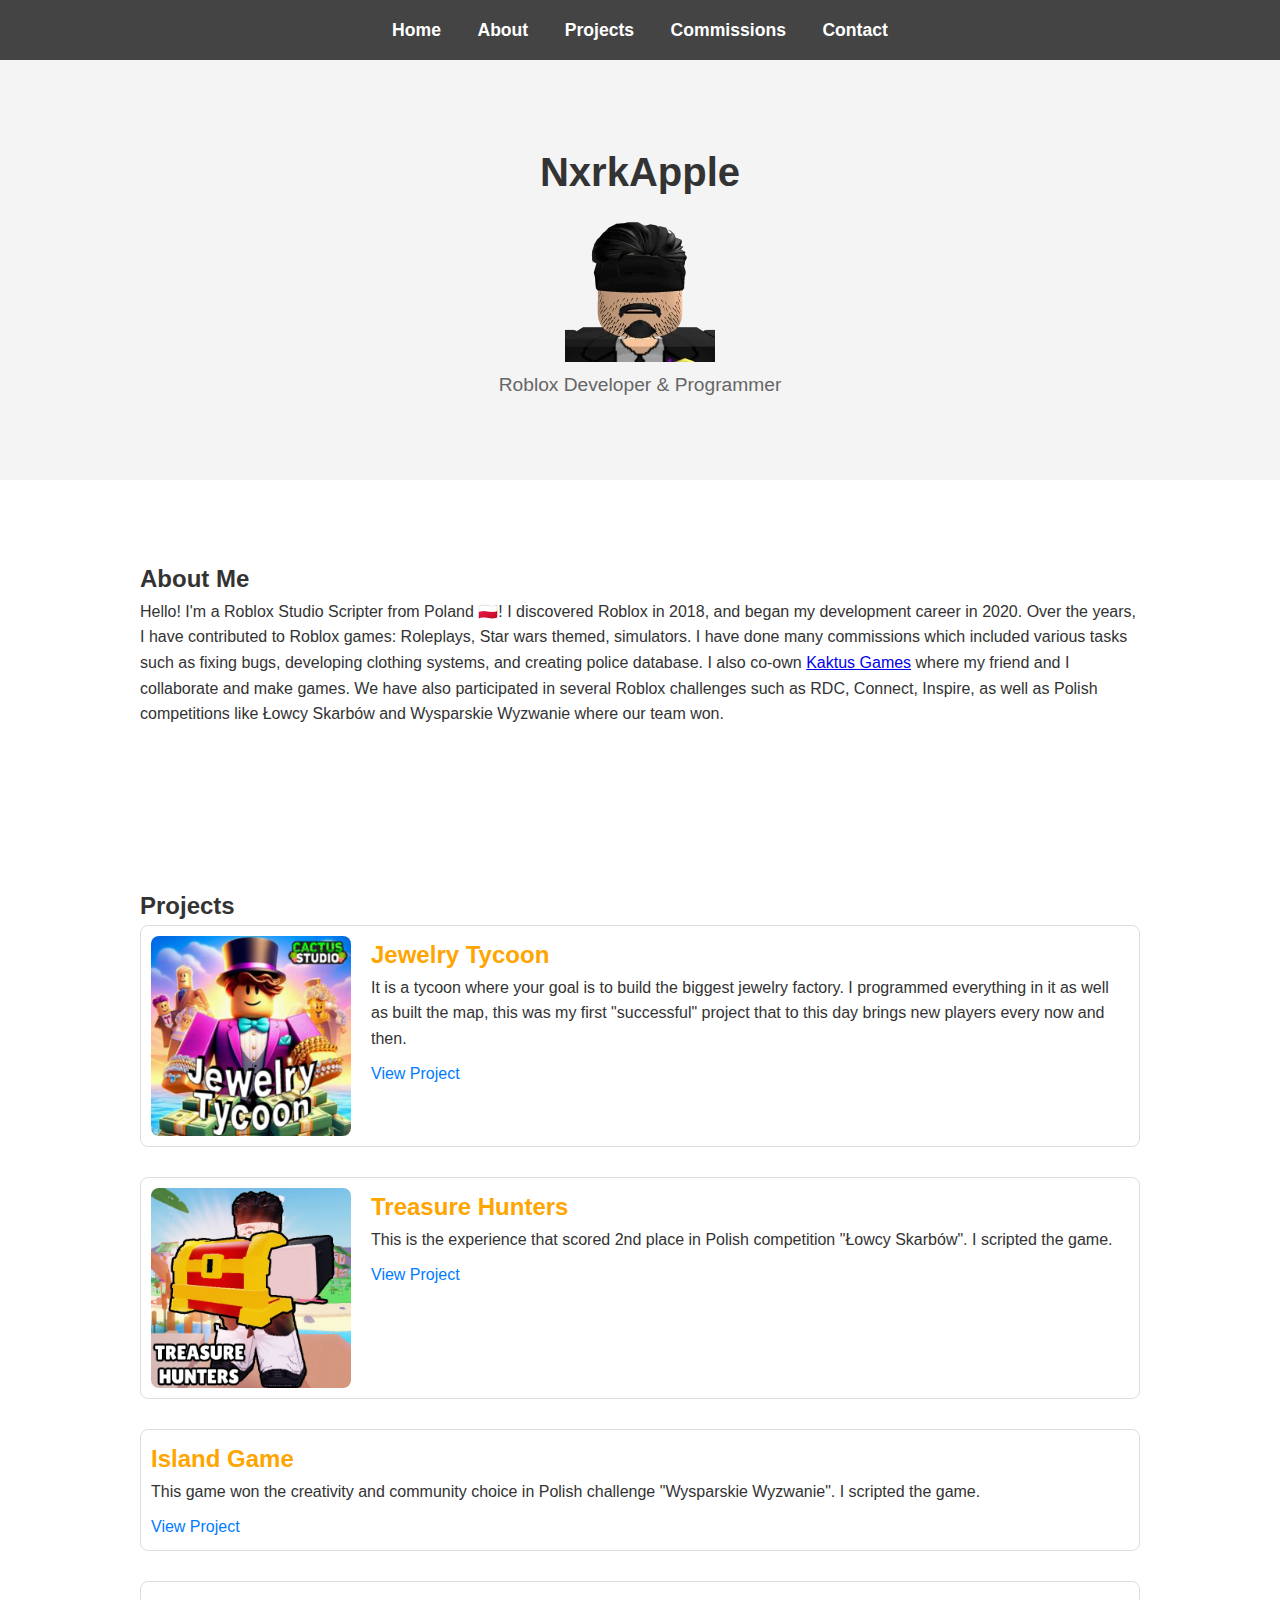
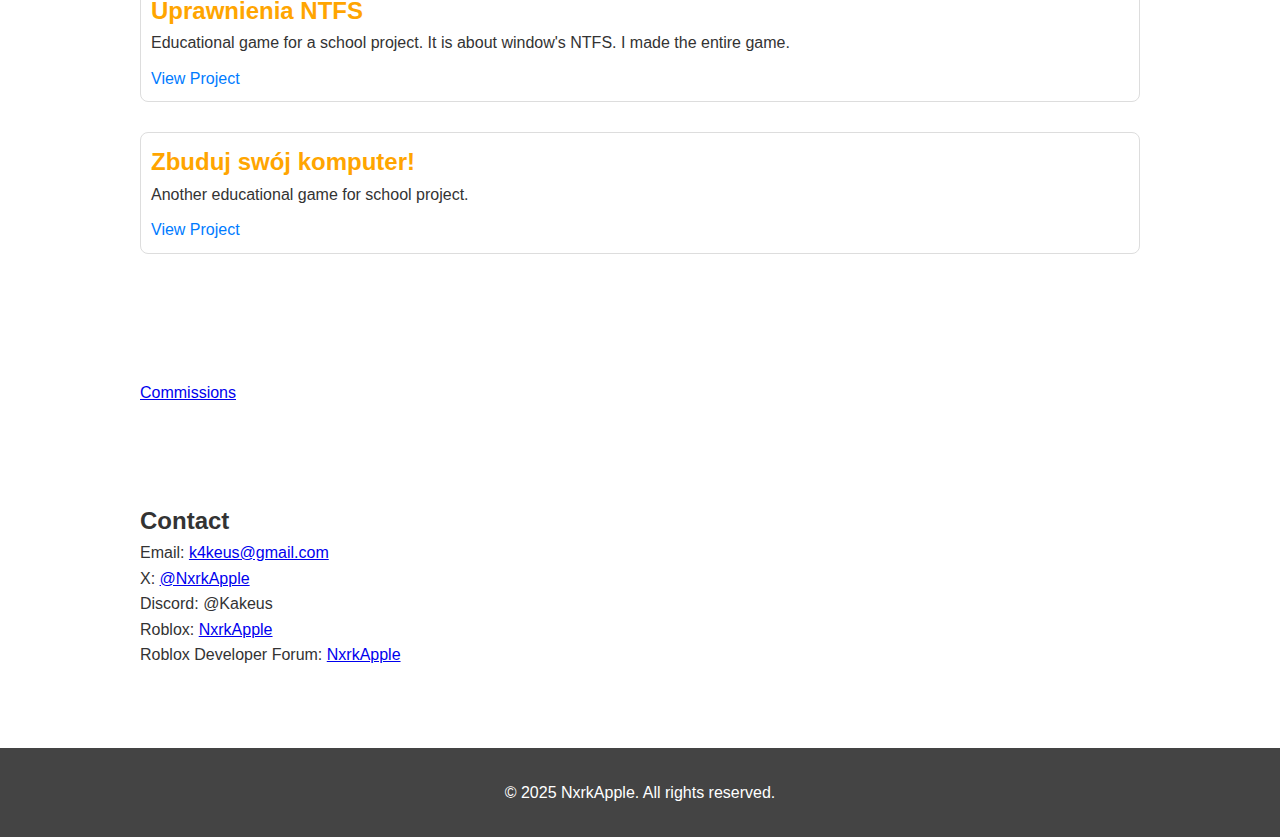
<file: index.html>
<!DOCTYPE html>
<html lang="en">
  <head>
    <meta charset="UTF-8" />
    <meta name="viewport" content="width=device-width, initial-scale=1.0" />
    <title>NxrkApple's Portfolio</title>
    <link rel="stylesheet" href="styles.css" />
  </head>
  <body>
    <header>
      <nav>
        <ul>
          <li><a href="#home">Home</a></li>
          <li><a href="#about">About</a></li>
          <li><a href="#projects">Projects</a></li>
          <li><a href="commissions.html">Commissions</a></li>
          <li><a href="#contact">Contact</a></li>
        </ul>
      </nav>
    </header>

    <section id="home" class="section hero">
      <div class="container">
        <h1>NxrkApple</h1>
        <img src="noFilter.jpg">
        <p>Roblox Developer & Programmer</p>
      </div>
    </section>

    <section id="about" class="section">
      <div class="container">
        <h2>About Me</h2>
        <p>
            Hello! I'm a Roblox Studio Scripter from Poland 🇵🇱! I discovered Roblox in 2018, and began my development career in 2020.
            Over the years, I have contributed to Roblox games: Roleplays, Star wars themed, simulators. I have done many commissions which included various tasks such as fixing bugs, developing clothing systems, and creating police database.
            I also co-own <a href="https://www.roblox.com/communities/8922095/Kaktus-Games#!/about">Kaktus Games</a> where my friend and I collaborate and make games.
            We have also participated in several Roblox challenges such as RDC, Connect, Inspire, as well as Polish competitions like Łowcy Skarbów and Wysparskie Wyzwanie where our team won.
        </p>
      </div>
    </section>

    <section id="projects" class="section">
      <div class="container">
        <h2>Projects</h2>
        <div class="project-card">
          <img src="jewelry.jpg" alt="Jewelry Tycoon" class="project-image">
          <div class="project-info">
            <h2 class="project-title">Jewelry Tycoon</h2>
            <p>
              It is a tycoon where your goal is to build the biggest jewelry factory. I programmed everything in it as well as built the map, this was my first "successful" project that to this day brings new players every now and then.
            </p>
            <a href="https://www.roblox.com/games/15995661861/RELEASE-Jewelry-Tycoon" class="project-link">View Project</a>
          </div>
        </div>
        <div class="project-card">
          <img src="treasure.jpg" alt="Treasure Hunters" class="project-image">
          <div class="project-info">
            <h2 class="project-title">Treasure Hunters</h2>
            <p>This is the experience that scored 2nd place in Polish competition "Łowcy Skarbów". I scripted the game.</p>
            <a href="https://www.roblox.com/games/18426048686/Treasure-Hunters" class="project-link">View Project</a>
          </div>
        </div>
        <div class="project-card">
          
          <div class="project-info">
            <h2 class="project-title">Island Game</h2>
            <p>This game won the creativity and community choice in Polish challenge "Wysparskie Wyzwanie". I scripted the game.</p>
            <a href="https://www.roblox.com/games/94005076679833/Island-Game" class="project-link">View Project</a>
          </div>
        </div>
        <div class="project-card">
          
          <div class="project-info">
            <h2 class="project-title">Uprawnienia NTFS</h2>
            <p>Educational game for a school project. It is about window's NTFS. I made the entire game.</p>
            <a href="https://www.roblox.com/games/11618784200/Uprawnienia-NTFS" class="project-link">View Project</a>
          </div>
        </div>
        <div class="project-card">
          
          <div class="project-info">
            <h2 class="project-title">Zbuduj swój komputer!</h2>
            <p>Another educational game for school project.</p>
            <a href="https://www.roblox.com/games/70888228789765/Zbuduj-sw-j-komputer" class="project-link">View Project</a>
          </div>
        </div>
      </div>
    </section>
    <div class="container">
      <p><a href="commissions.html">Commissions</a></p>
    </div>

    <section id="contact" class="section">
      <div class="container">
        <h2>Contact</h2>
        <p>Email: <a href="mailto:k4keus@gmail.com">k4keus@gmail.com</a></p>
        <p>X: <a href="https://x.com/Nxrkapple">@NxrkApple</a></p>
        <p>Discord: @Kakeus</p>
        <p>Roblox: <a href="https://www.roblox.com/users/631228062/profile">NxrkApple</a></p>
        <p>Roblox Developer Forum: <a href="https://devforum.roblox.com/u/nxrkapple/summary">NxrkApple</a></p>
      </div>
    </section>

    <footer>
      <div class="container">
        <p>&copy; 2025 NxrkApple. All rights reserved.</p>
      </div>
    </footer>
  </body>
</html>
</file>
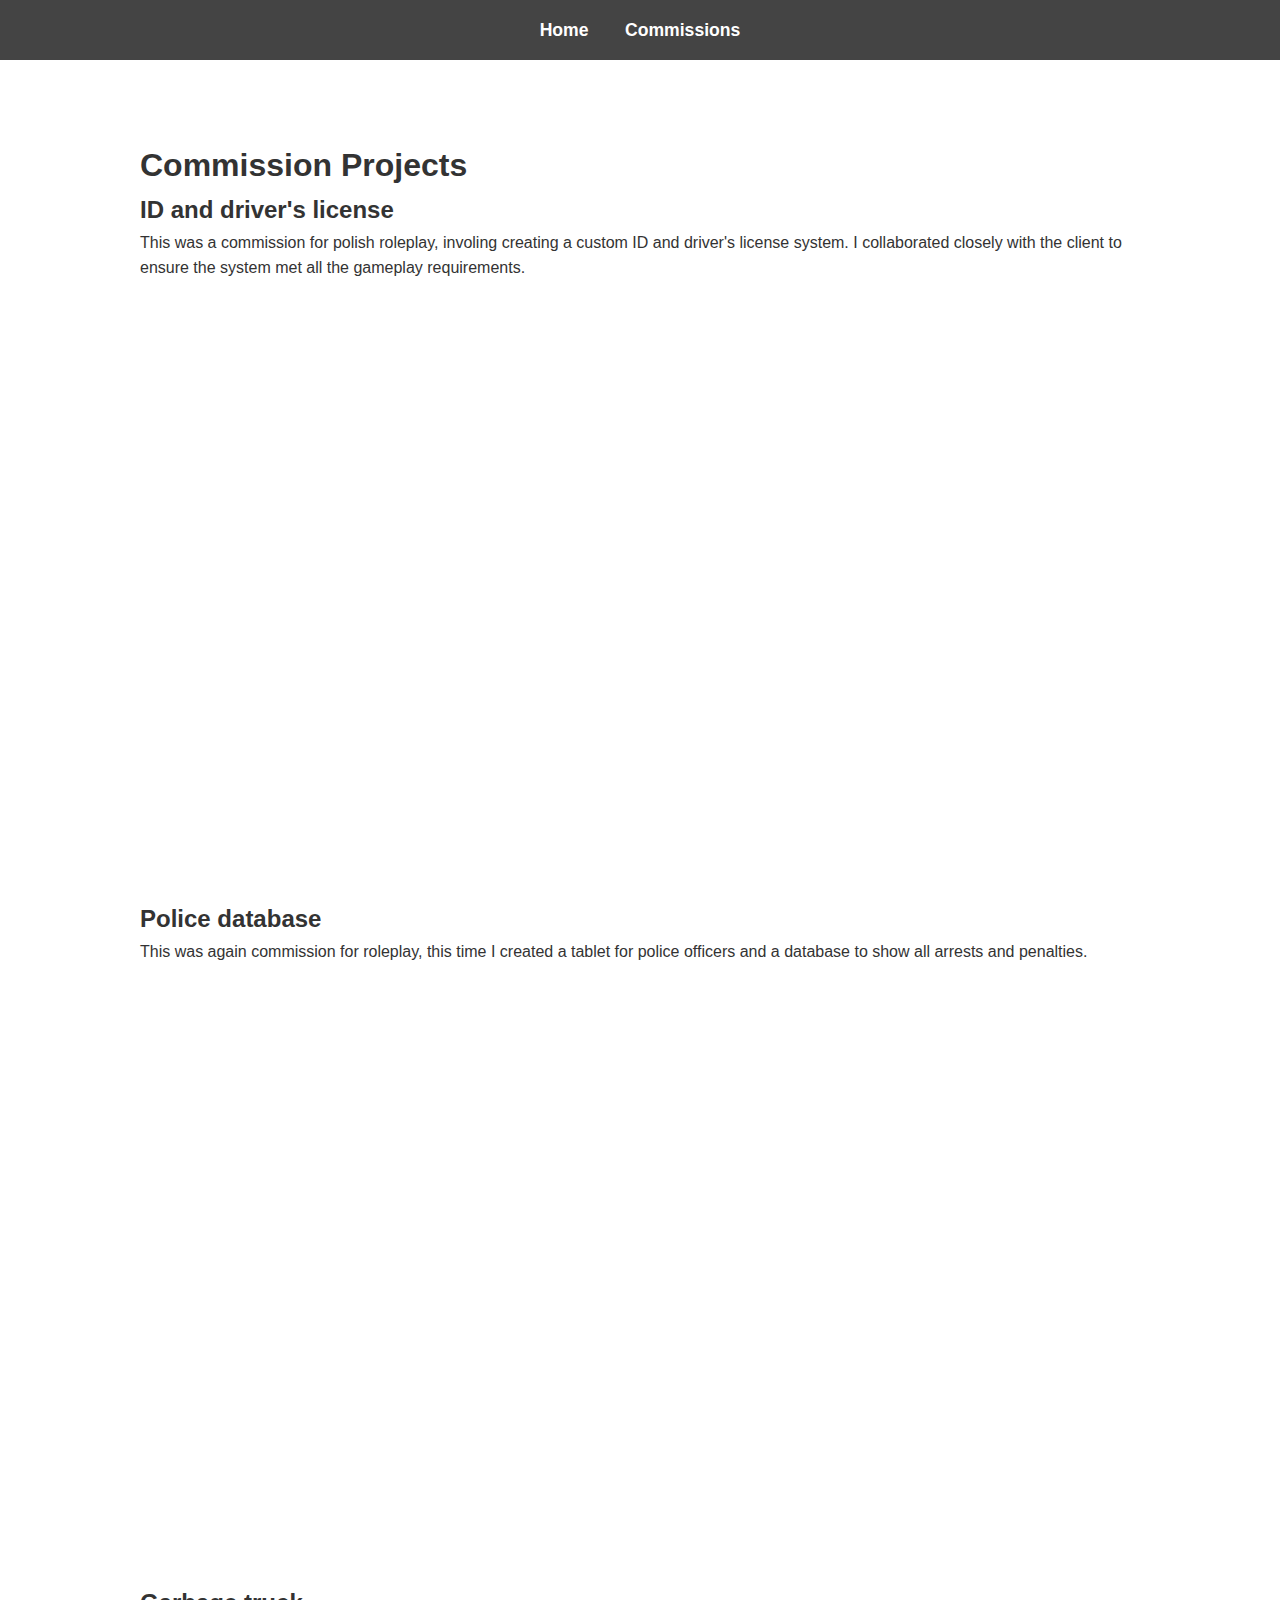
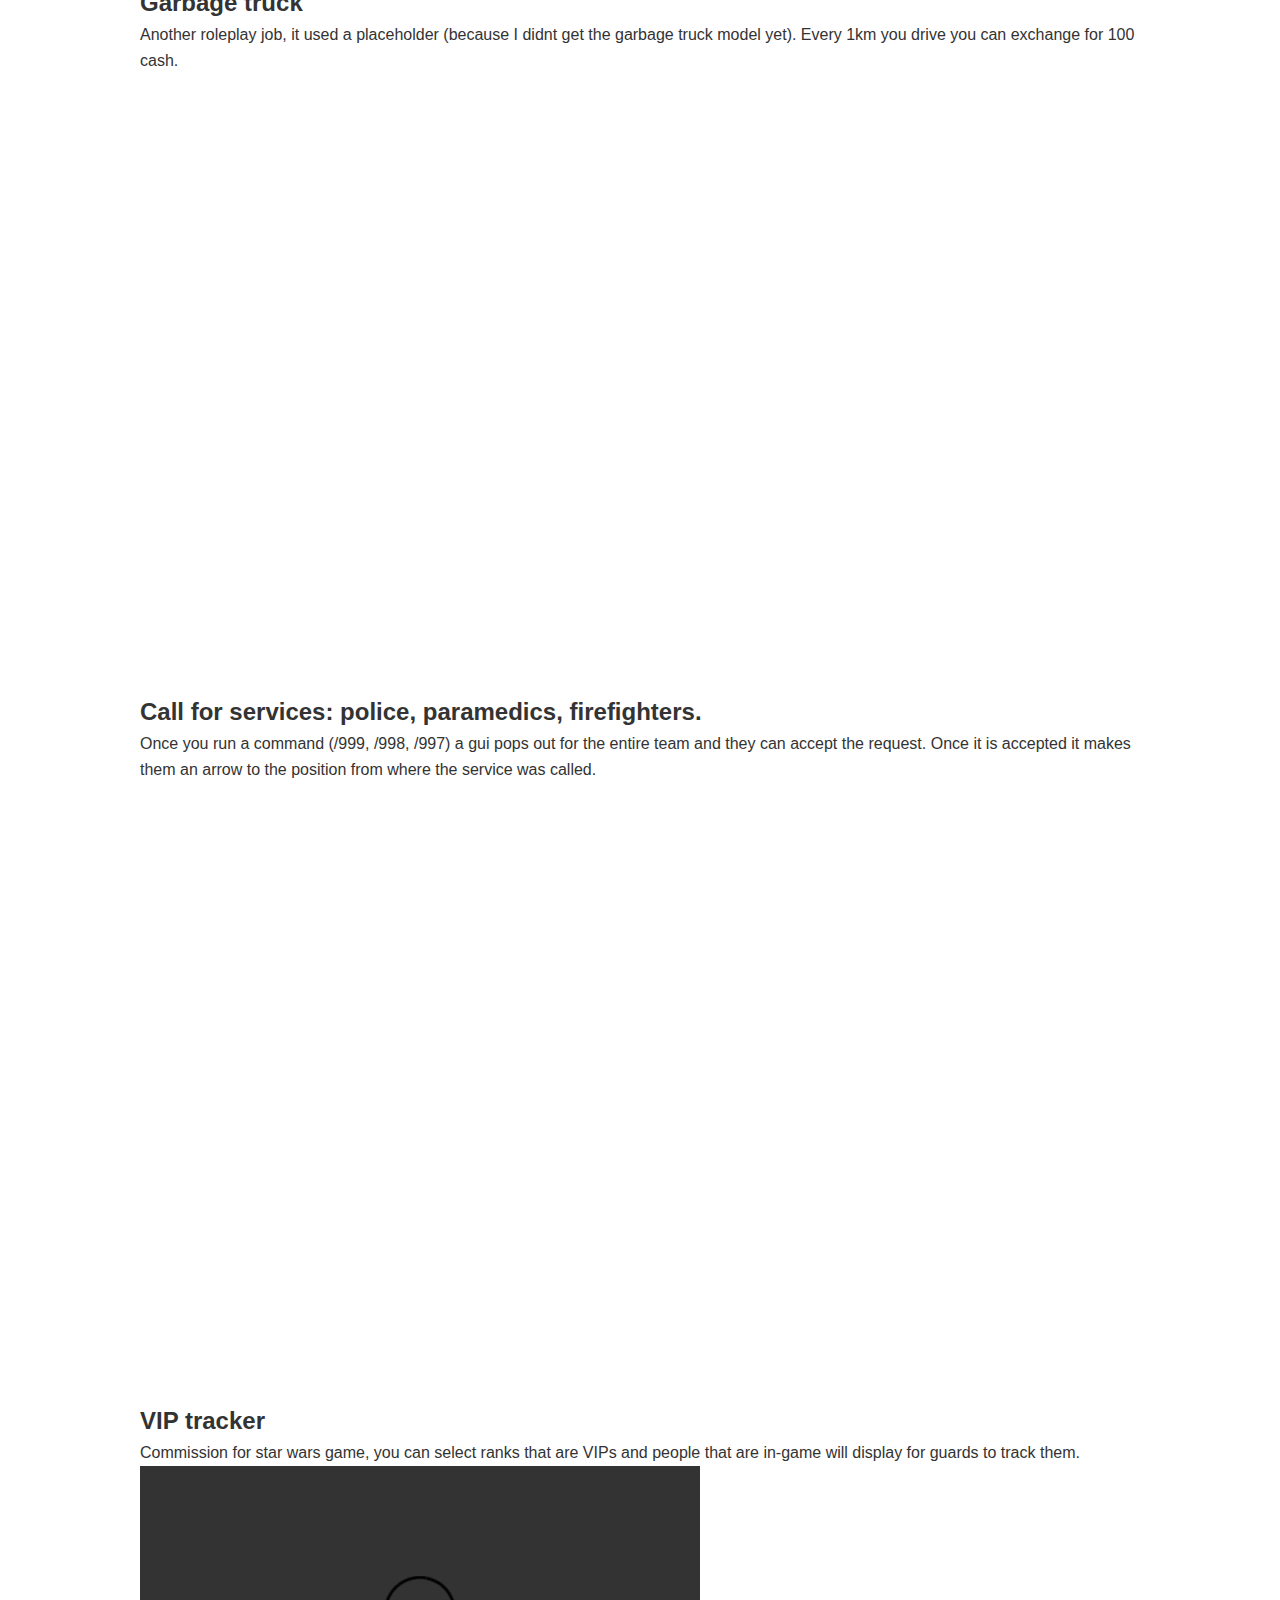
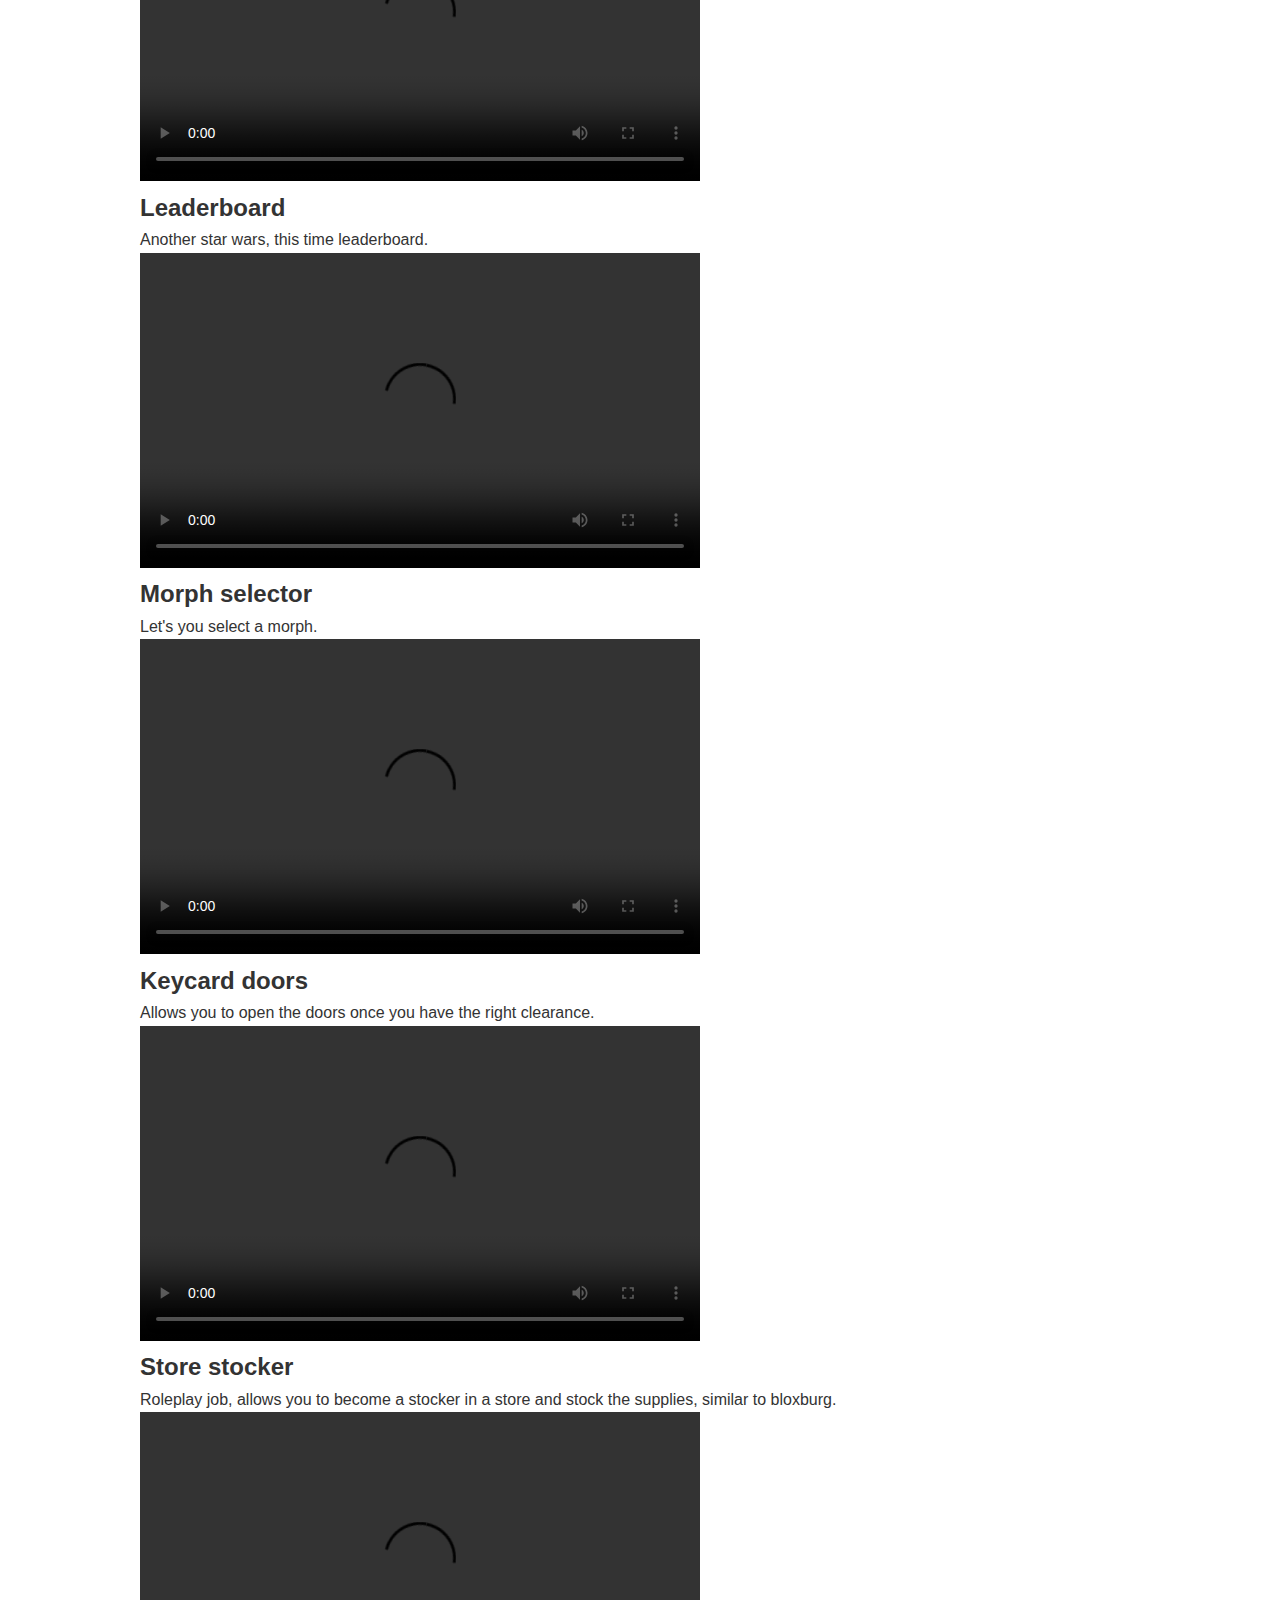
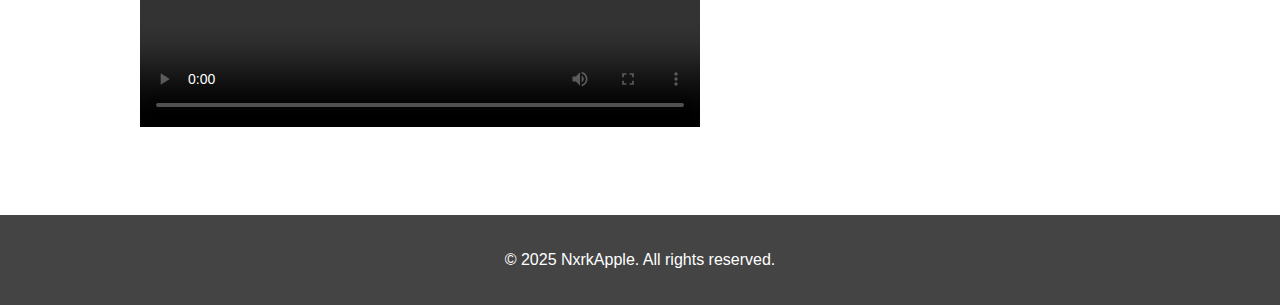
<file: commissions.html>
<!DOCTYPE html>
<html lang="en">
  <head>
    <meta charset="UTF-8" />
    <meta name="viewport" content="width=device-width, initial-scale=1.0" />
    <title>Commission Projects - My Roblox Portfolio</title>
    <link rel="stylesheet" href="styles.css" />
  </head>
  <body>
    <header>
      <nav>
        <ul>
          <li><a href="index.html">Home</a></li>
          <li><a href="commissions.html" class="active">Commissions</a></li>
        </ul>
      </nav>
    </header>

    <main>
      <section id="commissions" class="section">
        <div class="container">
          <h1>Commission Projects</h1>
          
          <article class="commission-item">
            <h2>ID and driver's license</h2>
            <p>
              This was a commission for polish roleplay, involing creating a custom ID and driver's license system. I collaborated closely with the client to ensure the system met all the gameplay requirements.
            </p>
            <div class="video-container">
              <iframe
                width="560"
                height="315"
                src="https://www.youtube.com/embed/rEiZZ_C6dAY"
                title="YouTube video player"
                frameborder="0"
                allow="accelerometer; autoplay; encrypted-media; gyroscope; picture-in-picture"
                allowfullscreen>
              </iframe>
            </div>
          </article>
          
          <article class="commission-item">
            <h2>Police database</h2>
            <p>
              This was again commission for roleplay, this time I created a tablet for police officers and a database to show all arrests and penalties.
            </p>
            <div class="video-container">
              <iframe
                width="560"
                height="315"
                src="https://www.youtube.com/embed/su--ogJhj-0"
                title="YouTube video player"
                frameborder="0"
                allow="accelerometer; autoplay; encrypted-media; gyroscope; picture-in-picture"
                allowfullscreen>
              </iframe>
            </div>
          </article>

          <article class="commission-item">
            <h2>Garbage truck</h2>
            <p>
              Another roleplay job, it used a placeholder (because I didnt get the garbage truck model yet). Every 1km you drive you can exchange for 100 cash.
            </p>
            <div class="video-container">
              <iframe
                width="560"
                height="315"
                src="https://www.youtube.com/embed/bLUeIFzLst0"
                title="YouTube video player"
                frameborder="0"
                allow="accelerometer; autoplay; encrypted-media; gyroscope; picture-in-picture"
                allowfullscreen>
              </iframe>
            </div>
          </article>
          
          <article class="commission-item">
            <h2>Call for services: police, paramedics, firefighters.</h2>
            <p>
              Once you run a command (/999, /998, /997) a gui pops out for the entire team and they can accept the request. Once it is accepted it makes them an arrow to the position from where the service was called.
            </p>
            <div class="video-container">
              <iframe
                width="560"
                height="315"
                src="https://www.youtube.com/embed/j94zFsL-jE0"
                title="YouTube video player"
                frameborder="0"
                allow="accelerometer; autoplay; encrypted-media; gyroscope; picture-in-picture"
                allowfullscreen>
              </iframe>
            </div>
          </article>

          <article class="commission-item">
            <h2>VIP tracker</h2>
            <p>
              Commission for star wars game, you can select ranks that are VIPs and people that are in-game will display for guards to track them.
            </p>
            <video width="560" height="315" controls>
              <source src="https://gyazo.com/62c756d1b194e1ace0a7b37fa4555e93.mp4" type="video/mp4">
              Your browser does not support the video tag.
            </video>
          </article>

          <article class="commission-item">
            <h2>Leaderboard</h2>
            <p>
              Another star wars, this time leaderboard.
            </p>
            <video width="560" height="315" controls>
              <source src="https://gyazo.com/06455b67abc367d81f9b9adb69fd8b87.mp4" type="video/mp4">
              Your browser does not support the video tag.
            </video>
          </article>

          <article class="commission-item">
            <h2>Morph selector</h2>
            <p>
              Let's you select a morph.
            </p>
            <video width="560" height="315" controls>
              <source src="https://gyazo.com/c2dbdbcb4c2c6914643820666345381f.mp4" type="video/mp4">
              Your browser does not support the video tag.
            </video>
          </article>

          <article class="commission-item">
            <h2>Keycard doors</h2>
            <p>
              Allows you to open the doors once you have the right clearance.
            </p>
            <video width="560" height="315" controls>
              <source src="https://gyazo.com/ff70a5fa763acb105b599401b1df4b7d.mp4" type="video/mp4">
              Your browser does not support the video tag.
            </video>
          </article>

          <article class="commission-item">
            <h2>Store stocker</h2>
            <p>
              Roleplay job, allows you to become a stocker in a store and stock the supplies, similar to bloxburg.
            </p>
            <video width="560" height="315" controls>
              <source src="https://gyazo.com/efc2e945513ce7ff42c66ae3e9a34620.mp4" type="video/mp4">
              Your browser does not support the video tag.
            </video>
          </article>

        </div>
      </section>
    </main>

    <footer>
      <div class="container">
        <p>&copy; 2025 NxrkApple. All rights reserved.</p>
      </div>
    </footer>
  </body>
</html>
</file>
<file: styles.css>
* {
  margin: 0;
  padding: 0;
  box-sizing: border-box;
}

body {
  font-family: 'Segoe UI', Tahoma, Geneva, Verdana, sans-serif;
  line-height: 1.6;
  color: #333;
}

.container {
  width: 90%;
  max-width: 1000px;
  margin: auto;
  padding: 1rem 0;
}

header {
  background: #444;
  padding: 1rem 0;
}

nav ul {
  list-style: none;
  text-align: center;
}

nav ul li {
  display: inline-block;
  margin: 0 1rem;
}

nav ul li a {
  color: #fff;
  text-decoration: none;
  font-size: 1.1rem;
  font-weight: bold;
  transition: color 0.3s ease;
}

nav ul li a:hover {
  color: #f0a500;
}

.section {
  padding: 4rem 0;
}

.hero {
  background: #f4f4f4;
  text-align: center;
}

.hero h1 {
  font-size: 2.5rem;
  margin-bottom: 0.5rem;
}

.hero p {
  font-size: 1.2rem;
  color: #666;
}

.project-card {
  display: flex;
  align-items: flex-start;
  gap: 20px;
  margin-bottom: 30px;
  padding: 10px;
  border: 1px solid #ddd;
  border-radius: 8px;
}

.project-image {
  width: 200px;
  border-radius: 8px;
  object-fit: cover;
}

.project-info {
  flex: 1;
}

.project-title {
  color: orange;
  margin-top: 0;
}

.project-link {
  display: inline-block;
  margin-top: 10px;
  color: #007bff;
  text-decoration: none;
}

.project-link:hover {
  text-decoration: underline;
}

.project:hover {
  transform: scale(1.02);
}

.project h3 {
  color: #f0a500;
}

footer {
  background: #444;
  color: #fff;
  text-align: center;
  padding: 1rem 0;
}

.video-container {
  position: relative;
  padding-bottom: 56.25%;
  padding-top: 25px;
  height: 0;
  overflow: hidden;
  margin: 1rem 0;
}

.video-container iframe {
  position: absolute;
  top: 0;
  left: 0;
  width: 100%;
  height: 100%;
}
</file>
